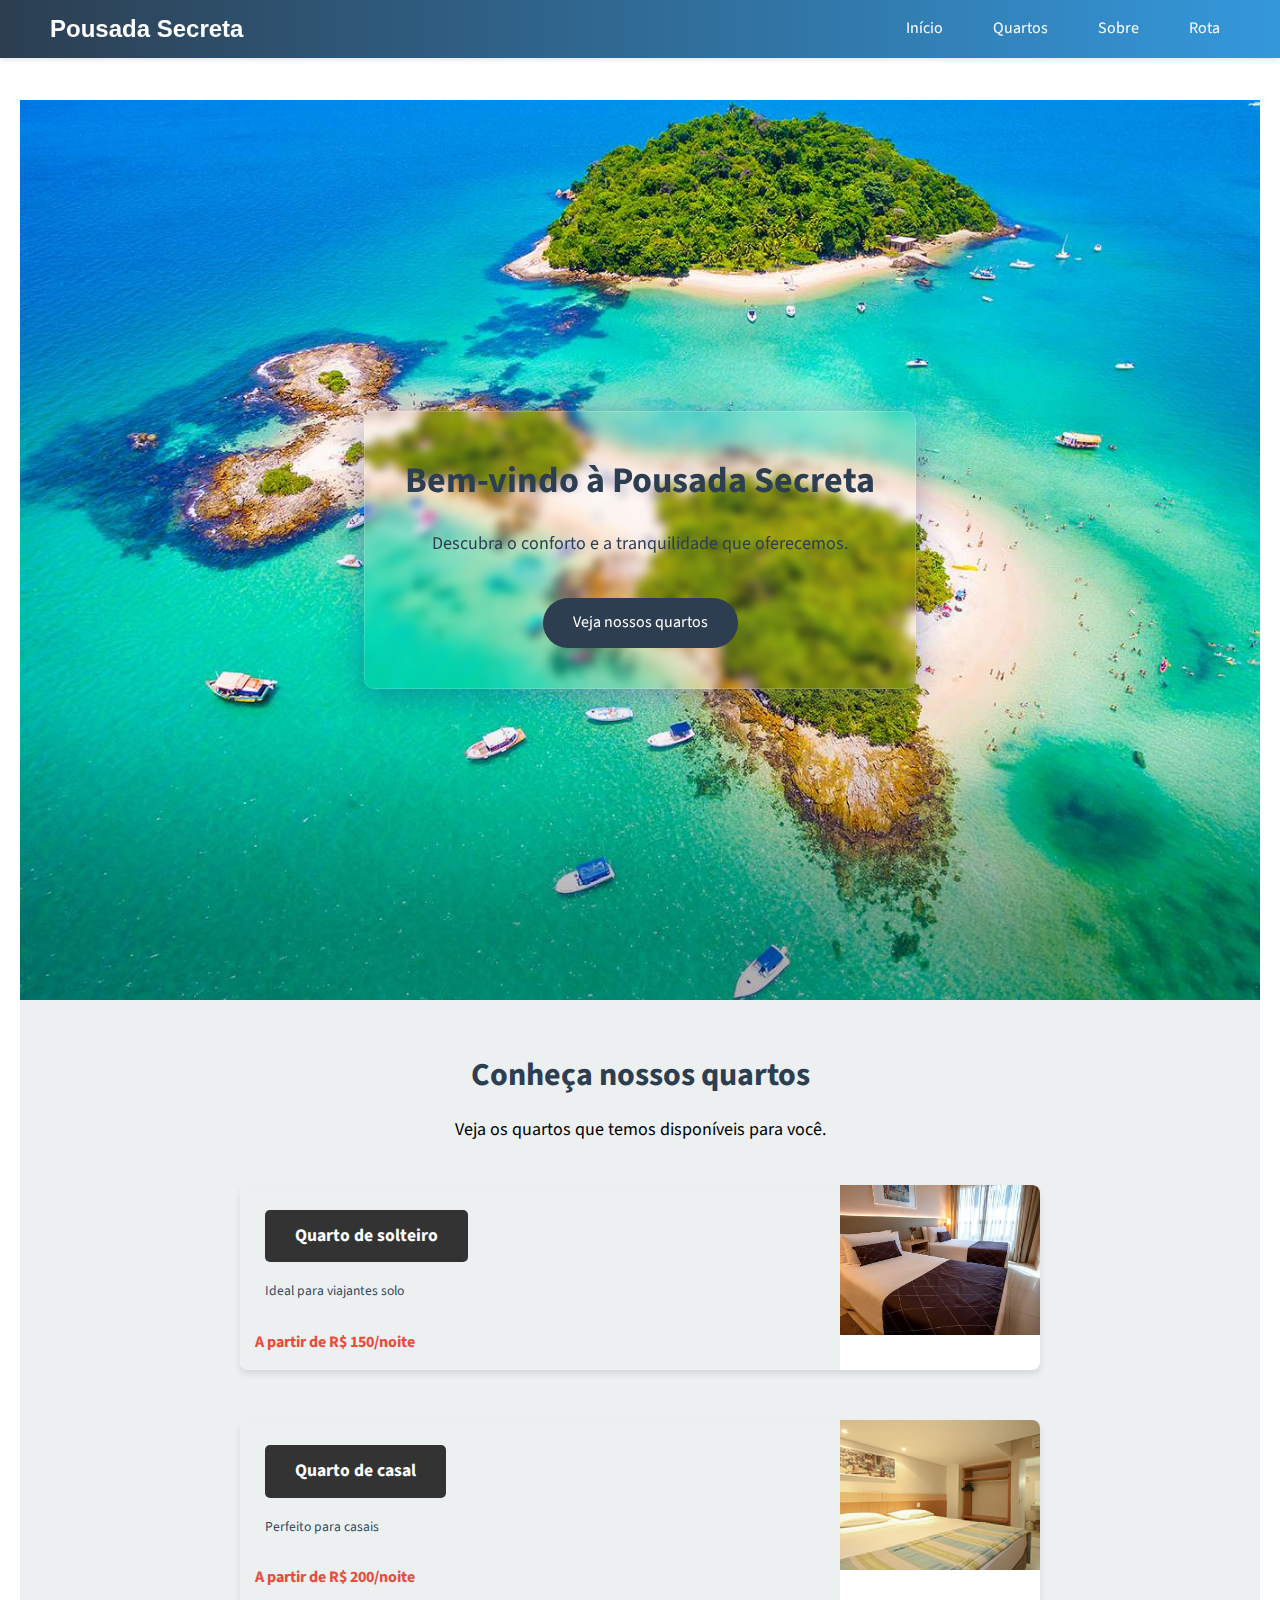
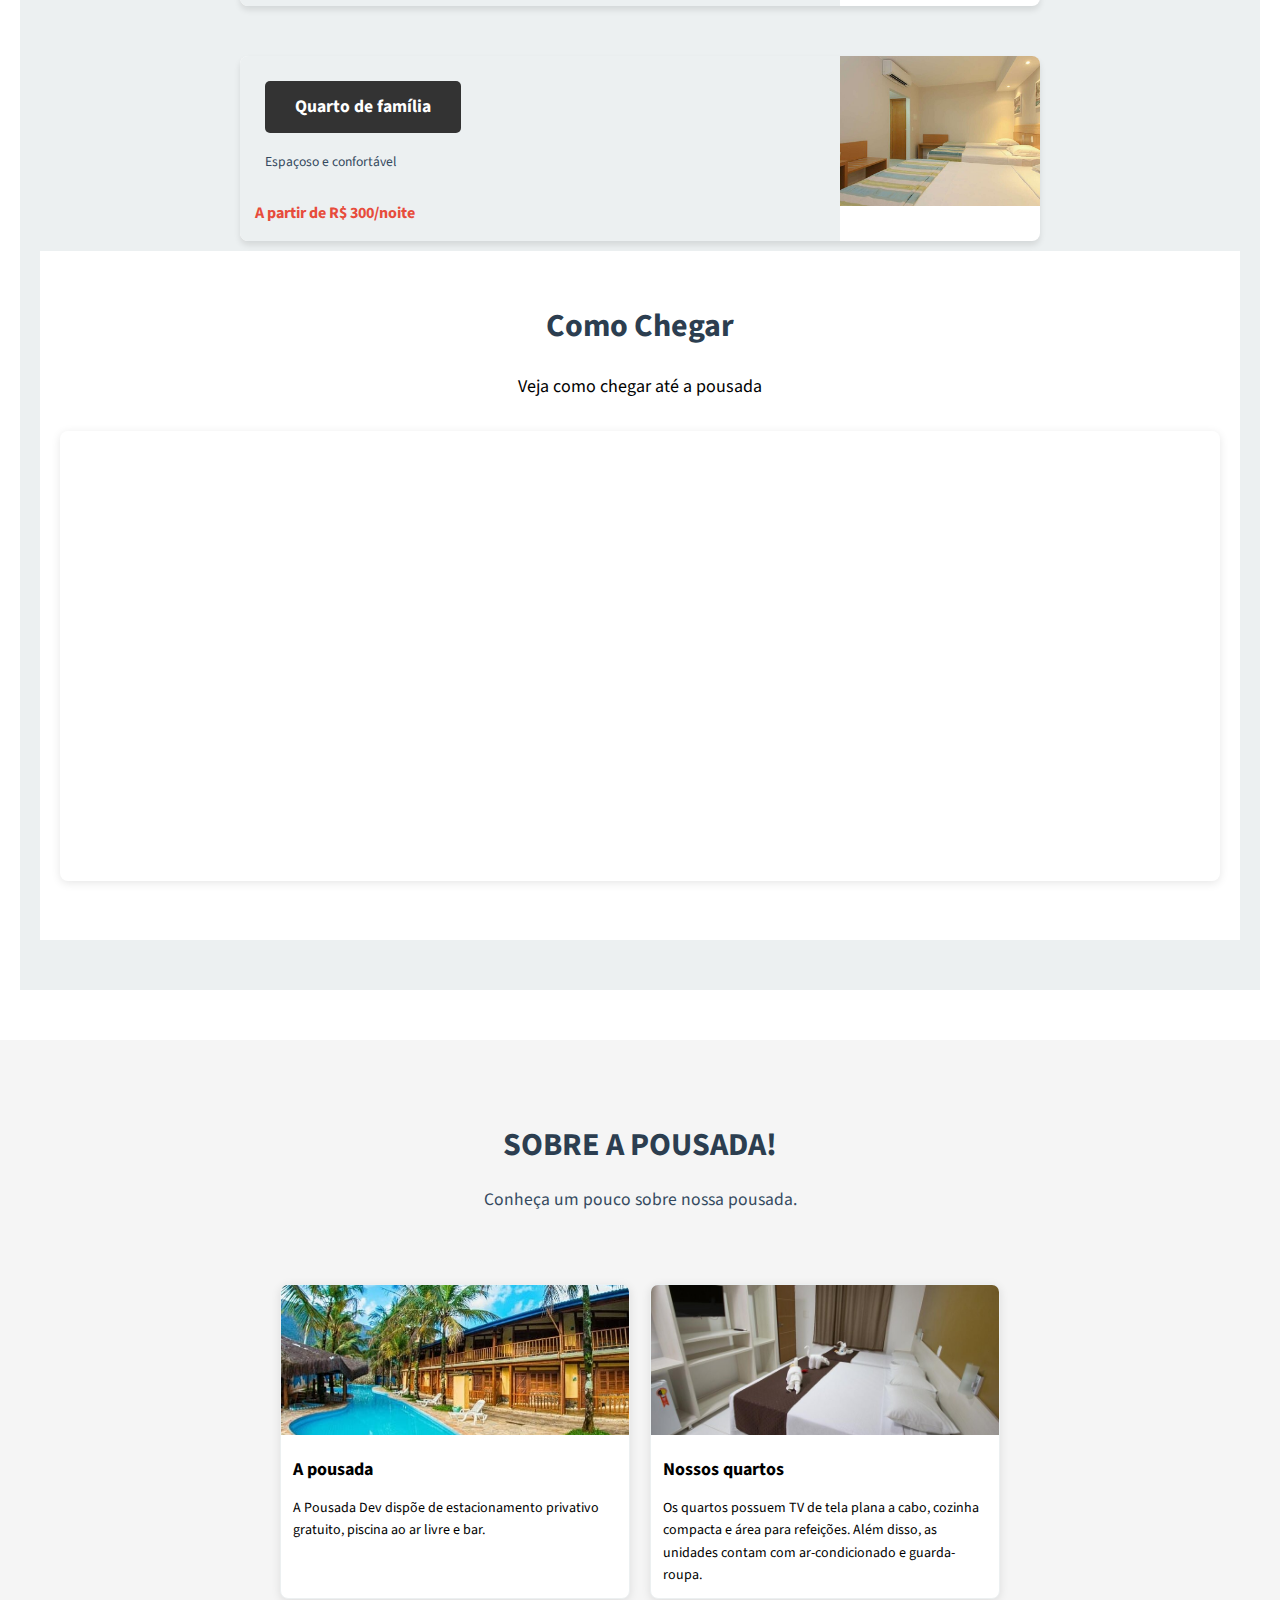
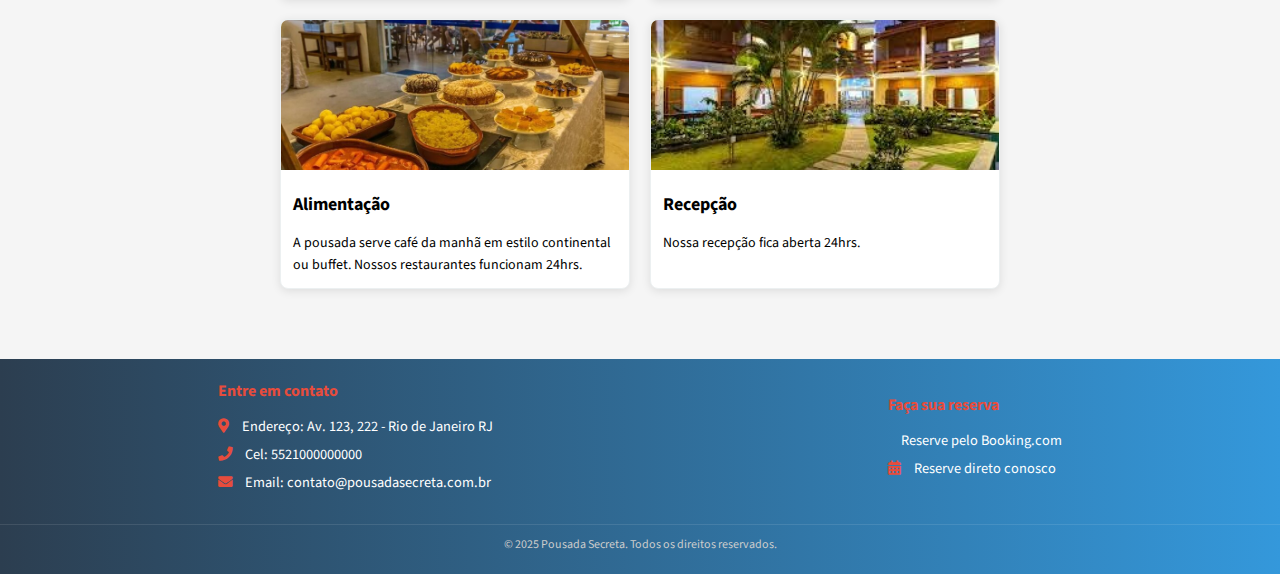
<file: index.html>
<!DOCTYPE html>
<html lang="pt-br">

<head>
    <meta charset="UTF-8">
    <meta name="viewport" content="width=device-width, initial-scale=1.0">
    <title>Pousada Secreta</title>
    <link rel="stylesheet" href="styles.css">
    <link href="https://fonts.googleapis.com/css2?family=Source+Sans+Pro:wght@400;700&display=swap" rel="stylesheet">
    <link rel="stylesheet" href="https://cdnjs.cloudflare.com/ajax/libs/font-awesome/5.15.4/css/all.min.css">
</head>

<body>
    <header>
        <div class="logo">
            <h1>Pousada Secreta</h1>
        </div>
        <nav>
            <ul>
                <li><a href="index.html">Início</a></li>
                <li><a href="pages/quartos.html" target="_blank">Quartos</a></li>
                <li><a href="#sobre">Sobre</a></li>
                <li><a href="#rota">Rota</a></li>
            </ul>
        </nav>
    </header>

    <main>
        <section class="hero">
            <div class="hero-content">
                <h1>Bem-vindo à Pousada Secreta</h1>
                <p>Descubra o conforto e a tranquilidade que oferecemos.</p>
                <a href="pages/quartos.html" target="_blank" class="cta-button">Veja nossos quartos</a>
            </div>
        </section>

        <section class="quartos">
            <h2>Conheça nossos quartos</h2>
            <p>Veja os quartos que temos disponíveis para você.</p>
            <div class="quartos-container">

                <div class="quarto-card">
                    <img src="assets/img/quarto-solteiro1.jpg" alt="Quarto de solteiro">
                    <div class="quarto-info">
                        <h3><a href="pages/quartos.html#solteiro" class="quarto-link">Quarto de solteiro</a></h3>
                        <p>Ideal para viajantes solo</p>
                        <span class="preco">A partir de R$ 150/noite</span>
                    </div>
                </div>

                <div class="quarto-card">
                    <img src="assets/img/quarto-casal1.jpg" alt="Quarto de casal">
                    <div class="quarto-info">
                        <h3><a href="pages/quartos.html#casal" class="quarto-link">Quarto de casal</a></h3>
                        <p>Perfeito para casais</p>
                        <span class="preco">A partir de R$ 200/noite</span>
                    </div>
                </div>

                <div class="quarto-card">
                    <img src="assets/img/quarto-familia1.jpg" alt="Quarto de família">
                    <div class="quarto-info">
                        <h3><a href="pages/quartos.html#familia" class="quarto-link">Quarto de família</a></h3>
                        <p>Espaçoso e confortável</p>
                        <span class="preco">A partir de R$ 300/noite</span>
                    </div>
                </div>

            </div>

            <section id="rota">
                <h2>Como Chegar</h2>
                <p>Veja como chegar até a pousada</p>
                <iframe
                    src="https://www.google.com/maps/embed?pb=!1m18!1m12!1m3!1d3675.356264554459!2d-43.18571708503453!3d-22.902449085012375!2m3!1f0!2f0!3f0!3m2!1i1024!2i768!4f13.1!3m3!1m2!1s0x997f58a6a00a9d%3A0x3f251d85272f76f7!2sHostel%20Receptivo%20Rio%20Hostel!5e0!3m2!1spt-BR!2sbr!4v1630453180683!5m2!1spt-BR!2sbr"
                    width="100%" height="450" style="border:0;" allowfullscreen="" loading="lazy">
                </iframe>
            </section>

        </section>
    </main>

    <section class="features">
        <div class="features-header">
            <h2 id="sobre">SOBRE A POUSADA!</h2>
            <p>Conheça um pouco sobre nossa pousada.</p>
        </div>
        <div class="feature-container">
            <div class="feature-card">
                <img src="assets/img/img1.jpg" alt="Fachada da pousada">
                <h3>A pousada</h3>
                <p>A Pousada Dev dispõe de estacionamento privativo gratuito, piscina ao ar livre e bar.</p>
            </div>

            <div class="feature-card">
                <img src="assets/img/img2.jpg" alt="Quarto da pousada">
                <h3>Nossos quartos</h3>
                <p>Os quartos possuem TV de tela plana a cabo, cozinha compacta e área para refeições. Além disso,
                    as unidades contam com ar-condicionado e guarda-roupa.</p>
            </div>

            <div class="feature-card">
                <img src="assets/img/img3.jpg" alt="Restaurante">
                <h3>Alimentação</h3>
                <p>A pousada serve café da manhã em estilo continental ou buffet. Nossos restaurantes funcionam
                    24hrs.</p>
            </div>

            <div class="feature-card">
                <img src="assets/img/img5.jpg" alt="Recepção">
                <h3>Recepção</h3>
                <p>Nossa recepção fica aberta 24hrs.</p>
            </div>
        </div>
    </section>

    <footer id="contato">
        <div class="footer-content">
            <div class="footer-info">
                <h3>Entre em contato</h3>
                <p><i class="fas fa-map-marker-alt"></i> Endereço: Av. 123, 222 - Rio de Janeiro RJ</p>
                <p><i class="fas fa-phone"></i> Cel: 5521000000000</p>
                <p><i class="fas fa-envelope"></i> Email: contato@pousadasecreta.com.br</p>
            </div>
            <div class="footer-reservas">
                <h3>Faça sua reserva</h3>
                <p><i class="fab fa-booking"></i>
                    <a href="https://www.booking.com" target="_blank">Reserve pelo Booking.com</a>
                </p>
                <p><i class="fas fa-calendar-alt"></i>
                    <a href="#" target="_blank">Reserve direto conosco</a>
                </p>
            </div>
        </div>
        <div class="footer-copyright">
            <p>&copy; 2025 Pousada Secreta. Todos os direitos reservados.</p>
        </div>
    </footer>
</body>

</html>
</file>
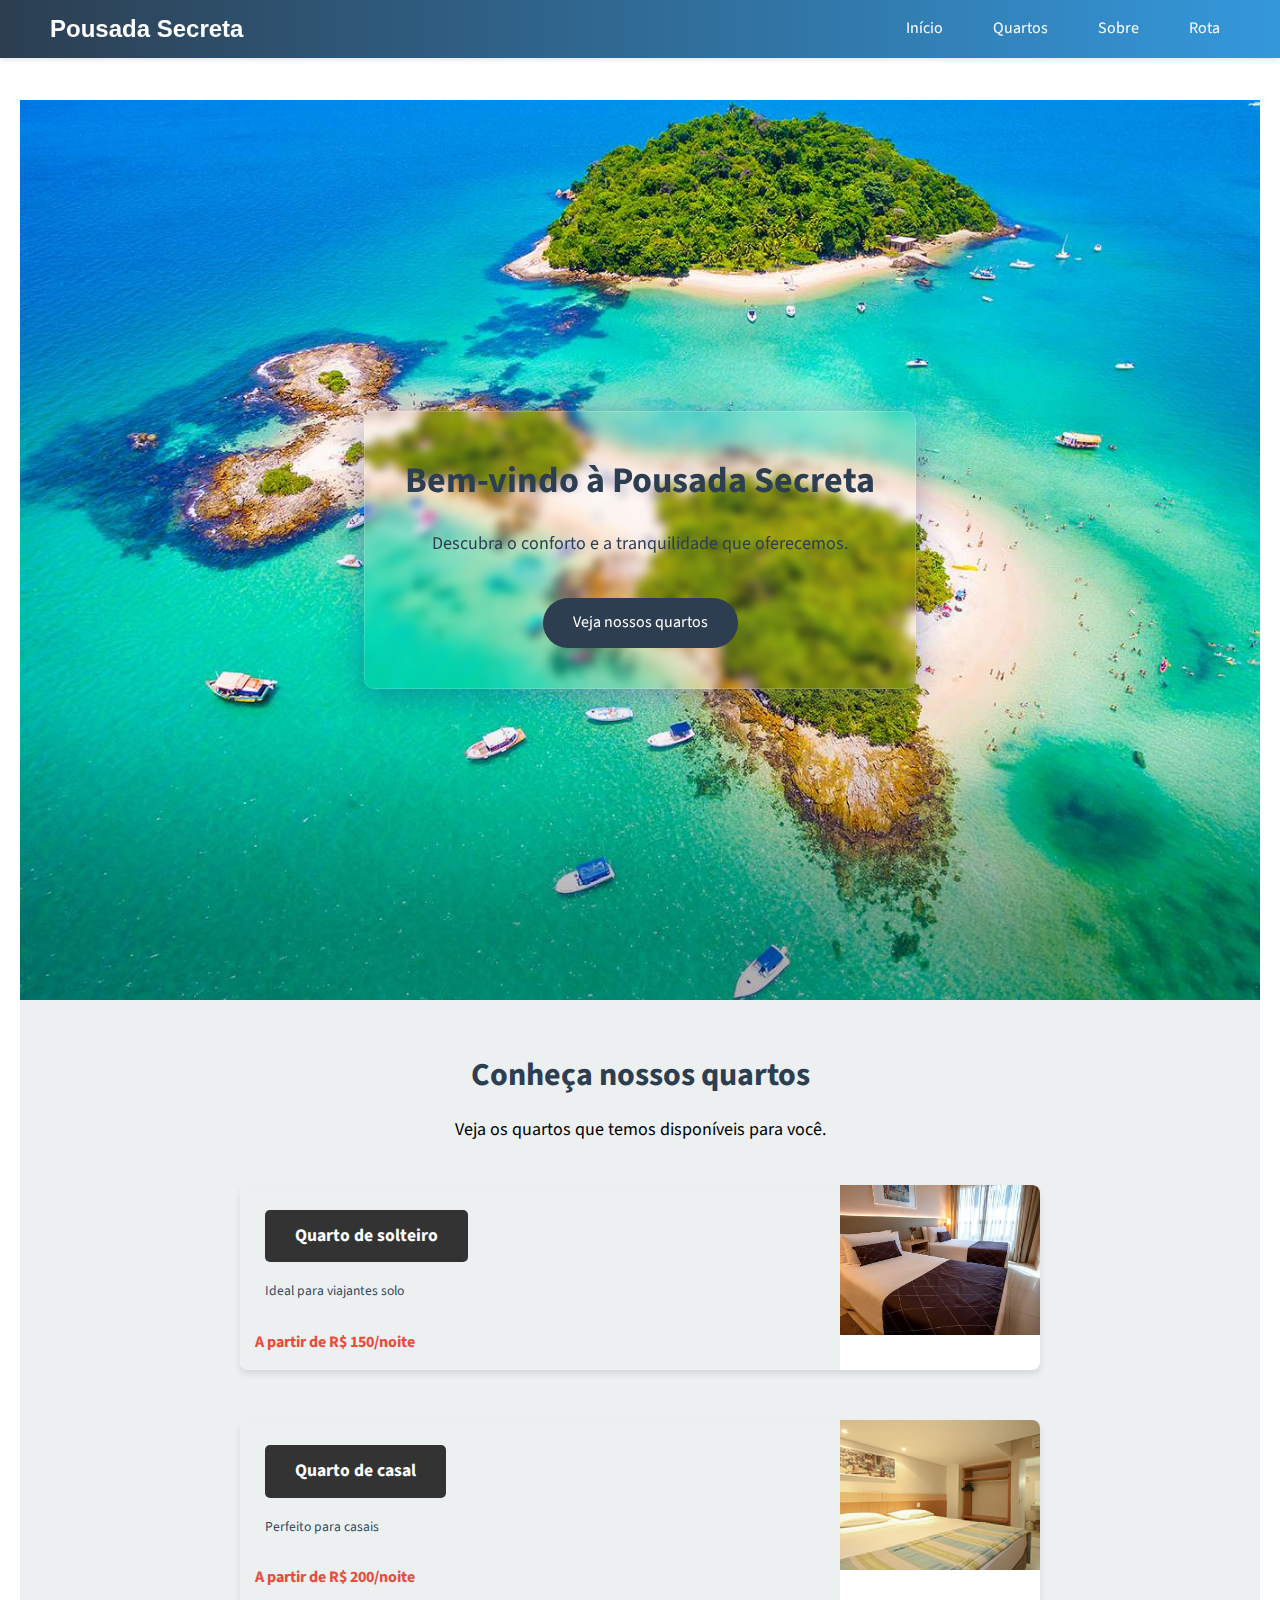
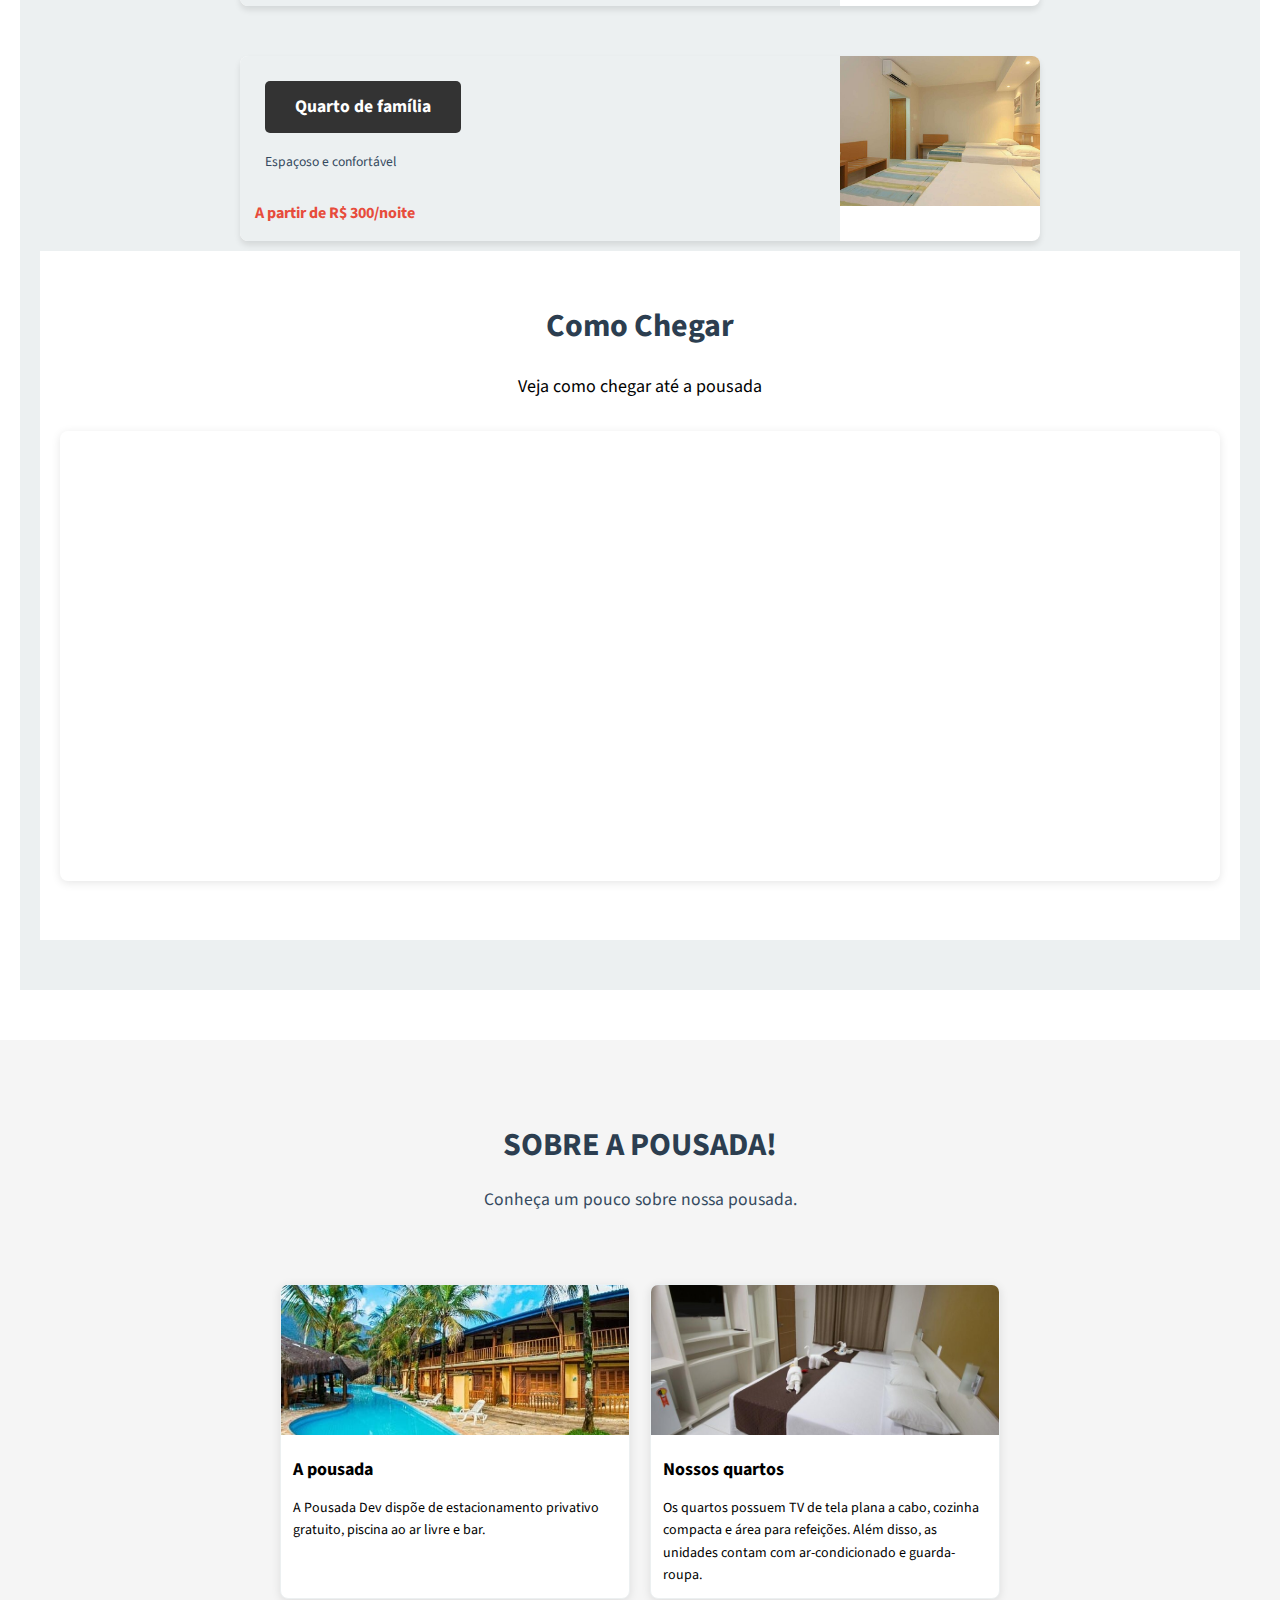
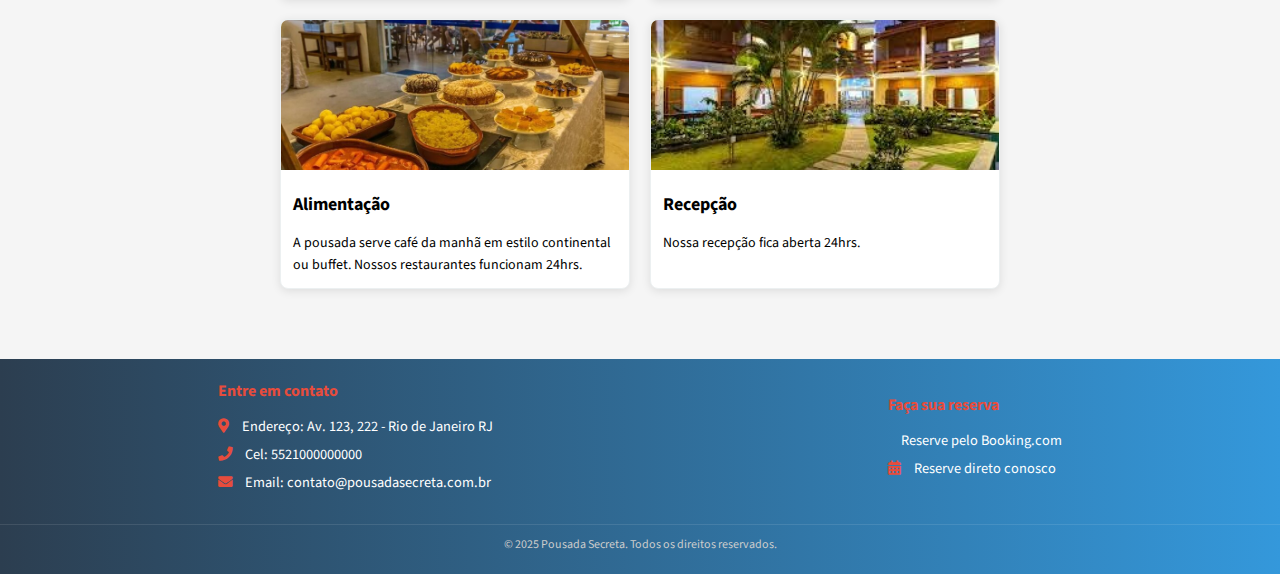
<file: src/pages/index.html>
<!DOCTYPE html>
<html lang="pt-br">

<head>
    <meta charset="UTF-8">
    <meta name="viewport" content="width=device-width, initial-scale=1.0">
    <title>Pousada Secreta</title>
    <link rel="stylesheet" href="../assets/css/styles.css">
    <link href="https://fonts.googleapis.com/css2?family=Source+Sans+Pro:wght@400;700&display=swap" rel="stylesheet">
    <link rel="stylesheet" href="https://cdnjs.cloudflare.com/ajax/libs/font-awesome/5.15.4/css/all.min.css">
</head>

<body>
    <header>
        <div class="logo">
            <h1>Pousada Secreta</h1>
        </div>
        <nav>
            <ul>
                <li><a href="index.html">Início</a></li>
                <li><a href="quartos.html" target="_blank">Quartos</a></li>
                <li><a href="#sobre">Sobre</a></li>
                <li><a href="#rota">Rota</a></li>
            </ul>
        </nav>
    </header>

    <main>
        <section class="hero">
            <div class="hero-content">
                <h1>Bem-vindo à Pousada Secreta</h1>
                <p>Descubra o conforto e a tranquilidade que oferecemos.</p>
                <a href="quartos.html" target="_blank" class="cta-button">Veja nossos quartos</a>
            </div>
        </section>

        <section class="quartos">
            <h2>Conheça nossos quartos</h2>
            <p>Veja os quartos que temos disponíveis para você.</p>
            <div class="quartos-container">

                <div class="quarto-card">
                    <img src="../assets/img/quarto-solteiro1.jpg" alt="Quarto de solteiro">
                    <div class="quarto-info">
                        <h3><a href="quartos.html#solteiro" class="quarto-link">Quarto de solteiro</a></h3>
                        <p>Ideal para viajantes solo</p>
                        <span class="preco">A partir de R$ 150/noite</span>
                    </div>
                </div>

                <div class="quarto-card">
                    <img src="../assets/img/quarto-casal1.jpg" alt="Quarto de casal">
                    <div class="quarto-info">
                        <h3><a href="quartos.html#casal" class="quarto-link">Quarto de casal</a></h3>
                        <p>Perfeito para casais</p>
                        <span class="preco">A partir de R$ 200/noite</span>
                    </div>
                </div>

                <div class="quarto-card">
                    <img src="../assets/img/quarto-familia1.jpg" alt="Quarto de família">
                    <div class="quarto-info">
                        <h3><a href="quartos.html#familia" class="quarto-link">Quarto de família</a></h3>
                        <p>Espaçoso e confortável</p>
                        <span class="preco">A partir de R$ 300/noite</span>
                    </div>
                </div>

            </div>

            <section id="rota">
                <h2>Como Chegar</h2>
                <p>Veja como chegar até a pousada</p>
                <iframe
                    src="https://www.google.com/maps/embed?pb=!1m18!1m12!1m3!1d3675.356264554459!2d-43.18571708503453!3d-22.902449085012375!2m3!1f0!2f0!3f0!3m2!1i1024!2i768!4f13.1!3m3!1m2!1s0x997f58a6a00a9d%3A0x3f251d85272f76f7!2sHostel%20Receptivo%20Rio%20Hostel!5e0!3m2!1spt-BR!2sbr!4v1630453180683!5m2!1spt-BR!2sbr"
                    width="100%" height="450" style="border:0;" allowfullscreen="" loading="lazy">
                </iframe>
            </section>

        </section>
    </main>

    <section class="features">
        <div class="features-header">
            <h2 id="sobre">SOBRE A POUSADA!</h2>
            <p>Conheça um pouco sobre nossa pousada.</p>
        </div>
        <div class="feature-container">
            <div class="feature-card">
                <img src="../assets/img/img1.jpg" alt="Fachada da pousada">
                <h3>A pousada</h3>
                <p>A Pousada Dev dispõe de estacionamento privativo gratuito, piscina ao ar livre e bar.</p>
            </div>

            <div class="feature-card">
                <img src="../assets/img/img2.jpg" alt="Quarto da pousada">
                <h3>Nossos quartos</h3>
                <p>Os quartos possuem TV de tela plana a cabo, cozinha compacta e área para refeições. Além disso,
                    as unidades contam com ar-condicionado e guarda-roupa.</p>
            </div>

            <div class="feature-card">
                <img src="../assets/img/img3.jpg" alt="Restaurante">
                <h3>Alimentação</h3>
                <p>A pousada serve café da manhã em estilo continental ou buffet. Nossos restaurantes funcionam
                    24hrs.</p>
            </div>

            <div class="feature-card">
                <img src="../assets/img/img5.jpg" alt="Recepção">
                <h3>Recepção</h3>
                <p>Nossa recepção fica aberta 24hrs.</p>
            </div>
        </div>
    </section>

    <footer id="contato">
        <div class="footer-content">
            <div class="footer-info">
                <h3>Entre em contato</h3>
                <p><i class="fas fa-map-marker-alt"></i> Endereço: Av. 123, 222 - Rio de Janeiro RJ</p>
                <p><i class="fas fa-phone"></i> Cel: 5521000000000</p>
                <p><i class="fas fa-envelope"></i> Email: contato@pousadasecreta.com.br</p>
            </div>
            <div class="footer-reservas">
                <h3>Faça sua reserva</h3>
                <p><i class="fab fa-booking"></i>
                    <a href="https://www.booking.com" target="_blank">Reserve pelo Booking.com</a>
                </p>
                <p><i class="fas fa-calendar-alt"></i>
                    <a href="#" target="_blank">Reserve direto conosco</a>
                </p>
            </div>
        </div>
        <div class="footer-copyright">
            <p>&copy; 2025 Pousada Secreta. Todos os direitos reservados.</p>
        </div>
    </footer>
</body>

</html>
</file>
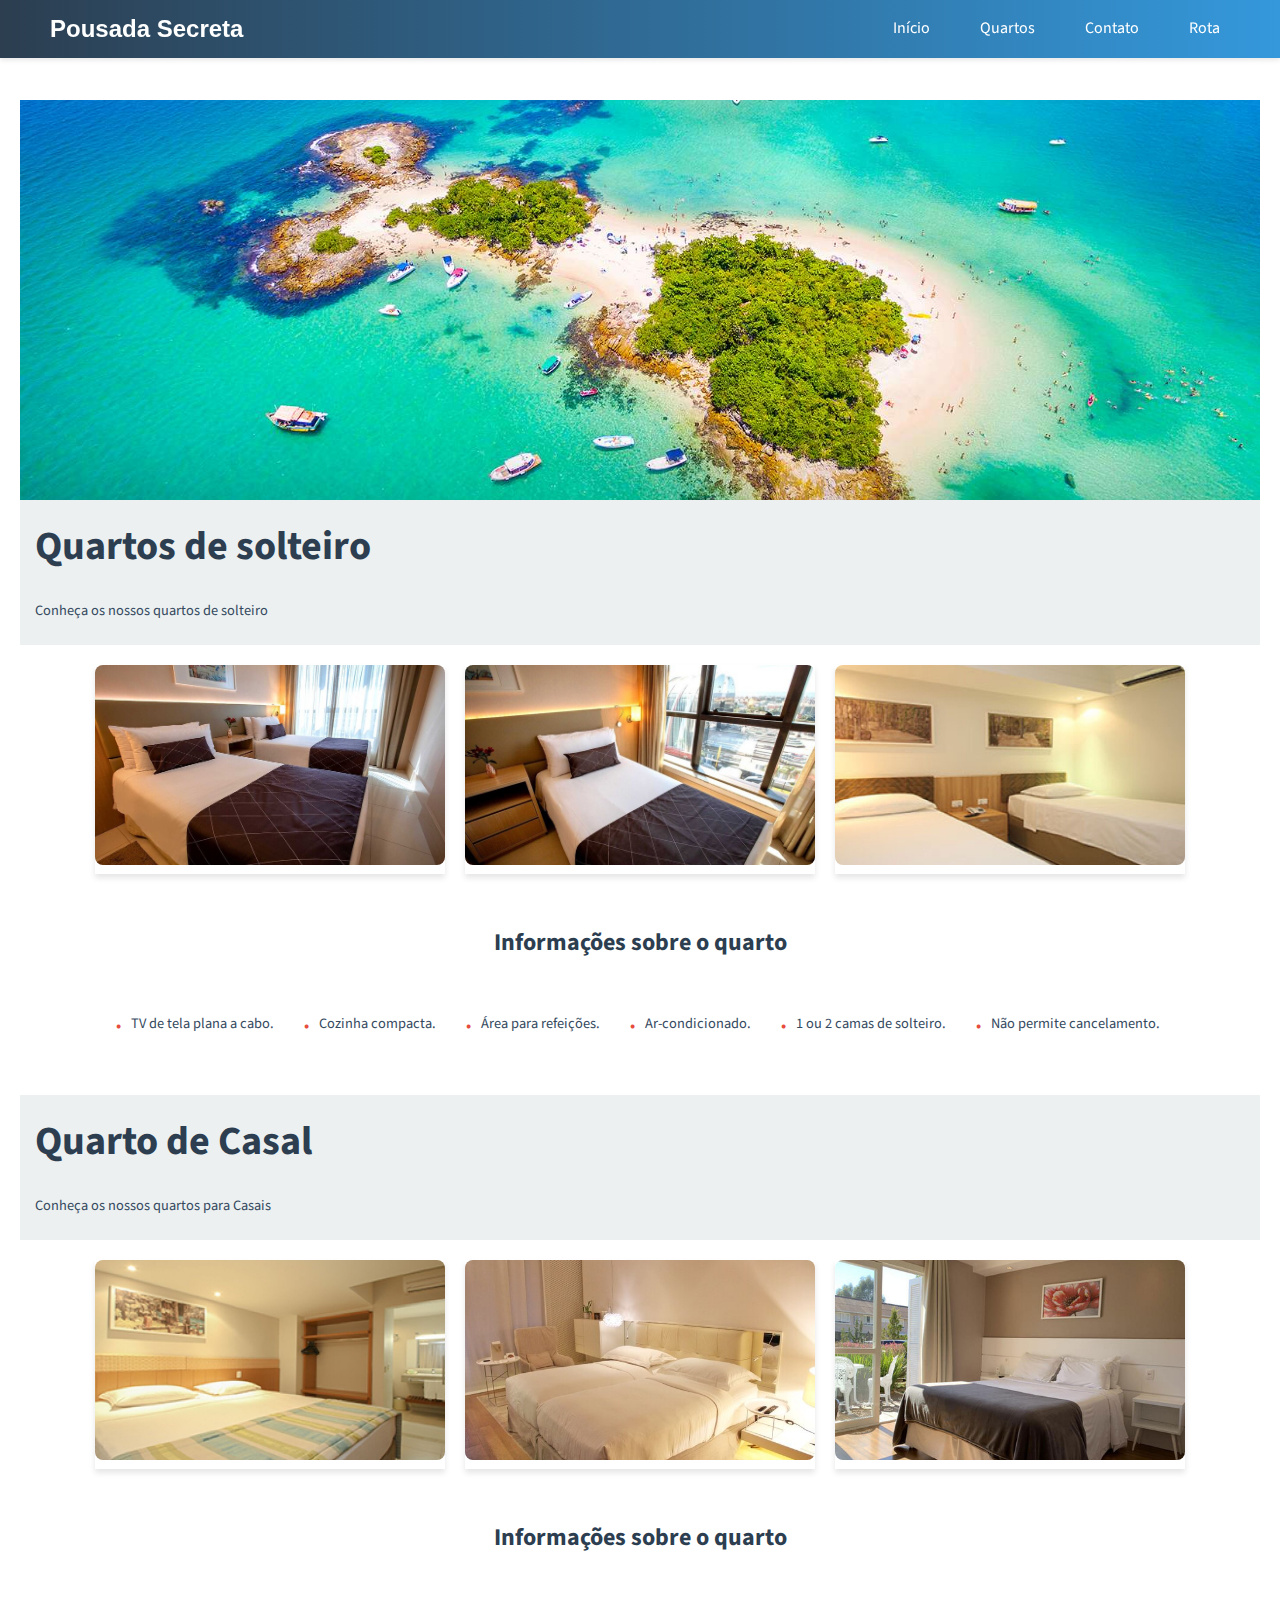
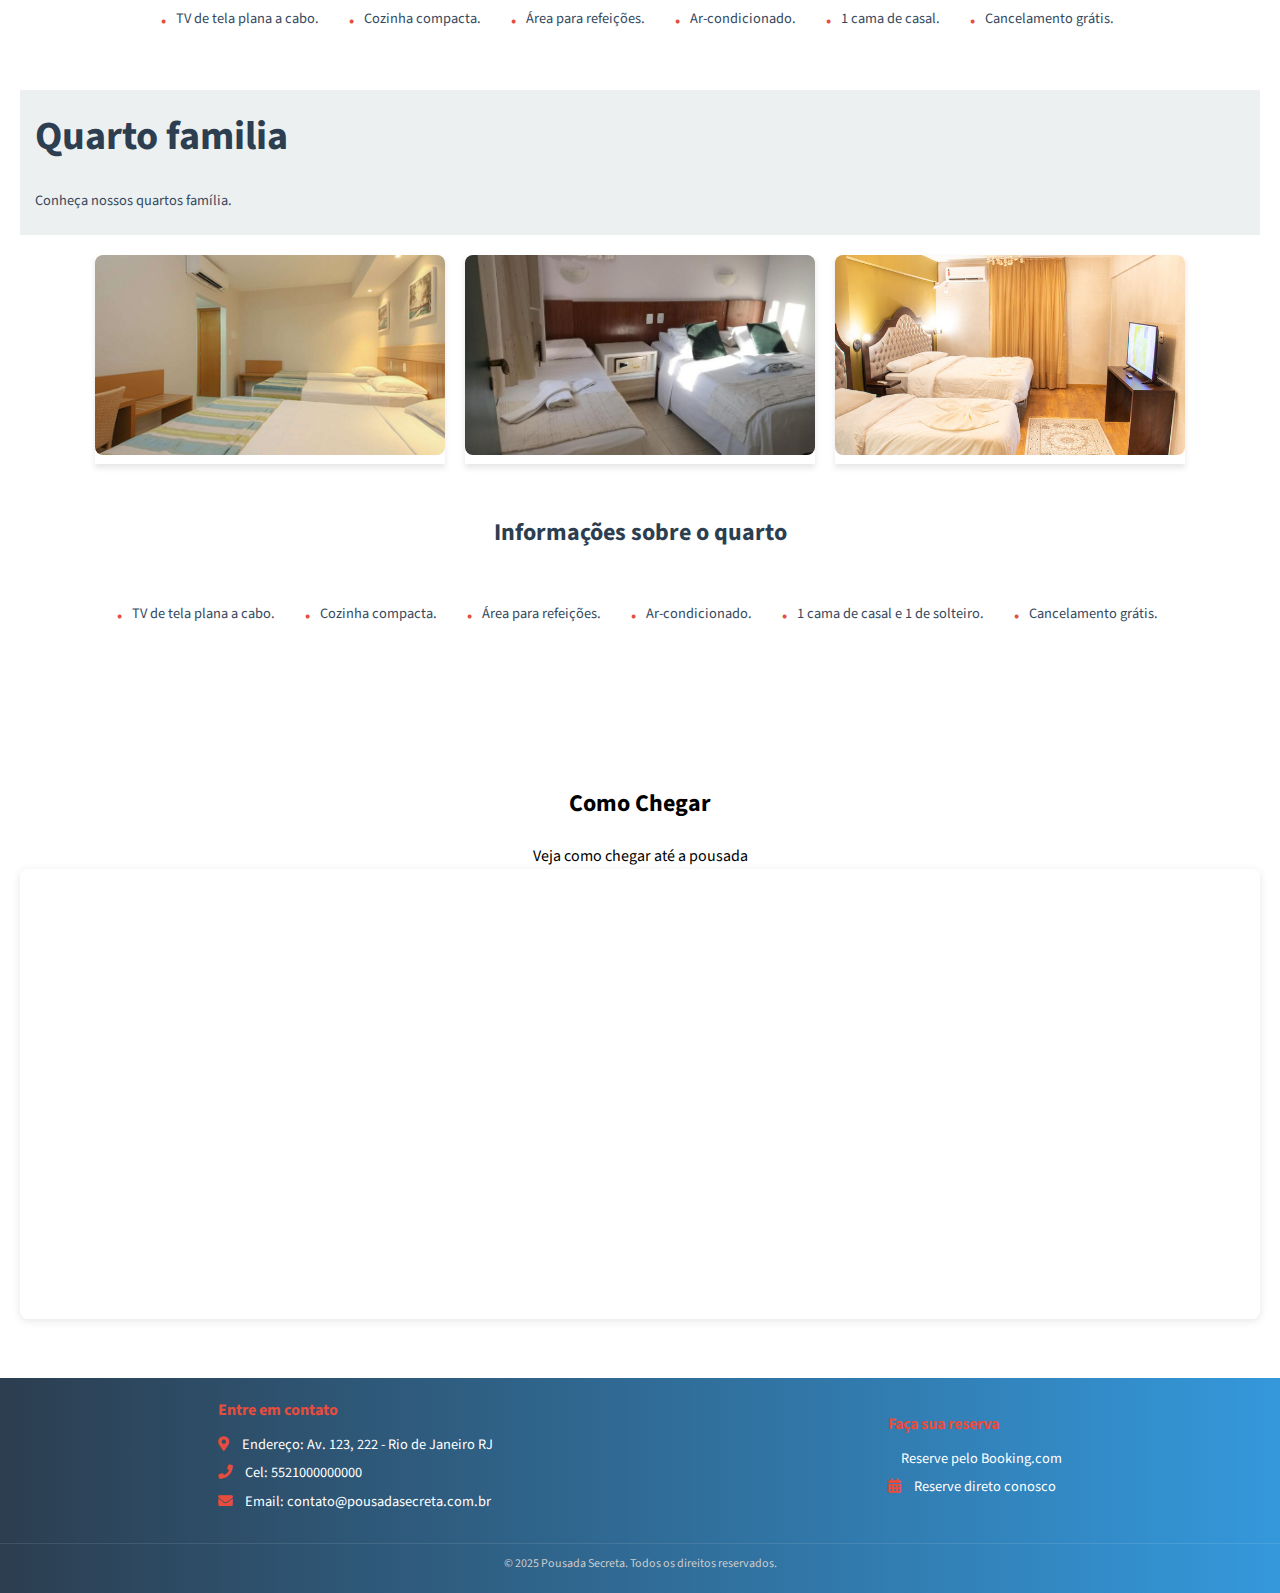
<file: pages/quartos.html>
<!DOCTYPE html>
<html lang="pt-br">

<head>
    <meta charset="UTF-8">
    <meta name="viewport" content="width=device-width, initial-scale=1.0">
    <title>Quartos - Pousada Secreta</title>

    <link rel="stylesheet" href="../styles.css">
    <link href="https://fonts.googleapis.com/css2?family=Source+Sans+Pro:wght@400;700&display=swap" rel="stylesheet">
    <link rel="stylesheet" href="https://cdnjs.cloudflare.com/ajax/libs/font-awesome/5.15.4/css/all.min.css">
</head>

<body>
    <header>
        <div class="logo">
            <h1>Pousada Secreta</h1>
        </div>
        <nav>
            <ul>
                <li><a href="../index.html" target="_blank">Início</a></li>
                <li><a href="#solteiro" target="_blank">Quartos</a></li>
                <li><a href="#contato">Contato</a></li>
                <li><a href="#rota">Rota</a></li>
            </ul>
        </nav>
    </header>

    <main>
        <section class="hero-quarto">
            <img src="../assets/img/img-fundo.jpg" alt="Background de fundo">
        </section>

        <section class="quarto-info" id="solteiro">
            <h1>Quartos de solteiro</h1>
            <p>Conheça os nossos quartos de solteiro</p>
        </section>

        <section class="quarto-galeria">
            <div class="galeria-container">
                <div class="galeria-item">
                    <img src="../assets/img/quarto-solteiro1.jpg" alt="Quarto solteiro vista 1">
                </div>
                <div class="galeria-item">
                    <img src="../assets/img/quarto-solteiro2.jpg" alt="Quarto solteiro vista 2">
                </div>
                <div class="galeria-item">
                    <img src="../assets/img/quarto-solteiro3.jpg" alt="Quarto solteiro vista 3">
                </div>
            </div>
        </section>

        <section class="quarto-detalhes">
            <h2>Informações sobre o quarto</h2>
            <ul>
                <li>TV de tela plana a cabo.</li>
                <li>Cozinha compacta.</li>
                <li>Área para refeições.</li>
                <li>Ar-condicionado.</li>
                <li>1 ou 2 camas de solteiro.</li>
                <li>Não permite cancelamento.</li>
            </ul>
        </section>

        <section class="quarto-info" id="casal">
            <h1>Quarto de Casal</h1>
            <p>Conheça os nossos quartos para Casais</p>
        </section>

        <section class="quarto-galeria">
            <div class="galeria-container">
                <div class="galeria-item">
                    <img src="../assets/img/quarto-casal1.jpg" alt="Quarto casal vista 1">
                </div>
                <div class="galeria-item">
                    <img src="../assets/img/quarto-casal2.jpg" alt="Quarto casal vista 2">
                </div>
                <div class="galeria-item">
                    <img src="../assets/img/quarto-casal3.jpg" alt="Quarto casal vista 3">
                </div>
            </div>
        </section>

        <section class="quarto-detalhes">
            <h2>Informações sobre o quarto</h2>
            <ul>
                <li>TV de tela plana a cabo.</li>
                <li>Cozinha compacta.</li>
                <li>Área para refeições.</li>
                <li>Ar-condicionado.</li>
                <li>1 cama de casal.</li>
                <li>Cancelamento grátis.</li>
            </ul>
        </section>

        <section class="quarto-info" id="familia">
            <h1>Quarto familia</h1>
            <p>Conheça nossos quartos família.</p>
        </section>

        <section class="quarto-galeria">
            <div class="galeria-container">
                <div class="galeria-item">
                    <img src="../assets/img/quarto-familia1.jpg" alt="Quarto familia vista 1">
                </div>
                <div class="galeria-item">
                    <img src="../assets/img/quarto-familia2.jpg" alt="Quarto familia vista 2">
                </div>
                <div class="galeria-item">
                    <img src="../assets/img/quarto-familia3.jpg" alt="Quarto familia vista 3">
                </div>
            </div>
        </section>

        <section class="quarto-detalhes">
            <h2>Informações sobre o quarto</h2>
            <ul>
                <li>TV de tela plana a cabo.</li>
                <li>Cozinha compacta.</li>
                <li>Área para refeições.</li>
                <li>Ar-condicionado.</li>
                <li>1 cama de casal e 1 de solteiro.</li>
                <li>Cancelamento grátis.</li>
            </ul>
        </section>

    </main>

    <section id="rota">
        <h2>Como Chegar</h2>
        <p>Veja como chegar até a pousada</p>
        <iframe
            src="https://www.google.com/maps/embed?pb=!1m18!1m12!1m3!1d3675.356264554459!2d-43.18571708503453!3d-22.902449085012375!2m3!1f0!2f0!3f0!3m2!1i1024!2i768!4f13.1!3m3!1m2!1s0x997f58a6a00a9d%3A0x3f251d85272f76f7!2sHostel%20Receptivo%20Rio%20Hostel!5e0!3m2!1spt-BR!2sbr!4v1630453180683!5m2!1spt-BR!2sbr"
            width="100%" height="450" style="border:0;" allowfullscreen="" loading="lazy">
        </iframe>
    </section>

    <footer id="contato">
        <div class="footer-content">
            <div class="footer-info">
                <h3>Entre em contato</h3>
                <p><i class="fas fa-map-marker-alt"></i> Endereço: Av. 123, 222 - Rio de Janeiro RJ</p>
                <p><i class="fas fa-phone"></i> Cel: 5521000000000</p>
                <p><i class="fas fa-envelope"></i> Email: contato@pousadasecreta.com.br</p>
            </div>
            <div class="footer-reservas">
                <h3>Faça sua reserva</h3>
                <p><i class="fab fa-booking"></i>
                    <a href="https://www.booking.com" target="_blank">Reserve pelo Booking.com</a>
                </p>
                <p><i class="fas fa-calendar-alt"></i>
                    <a href="#" target="_blank">Reserve direto conosco</a>
                </p>
            </div>
        </div>
        <div class="footer-copyright">
            <p>&copy; 2025 Pousada Secreta. Todos os direitos reservados.</p>
        </div>
    </footer>
</body>

</html>
</file>
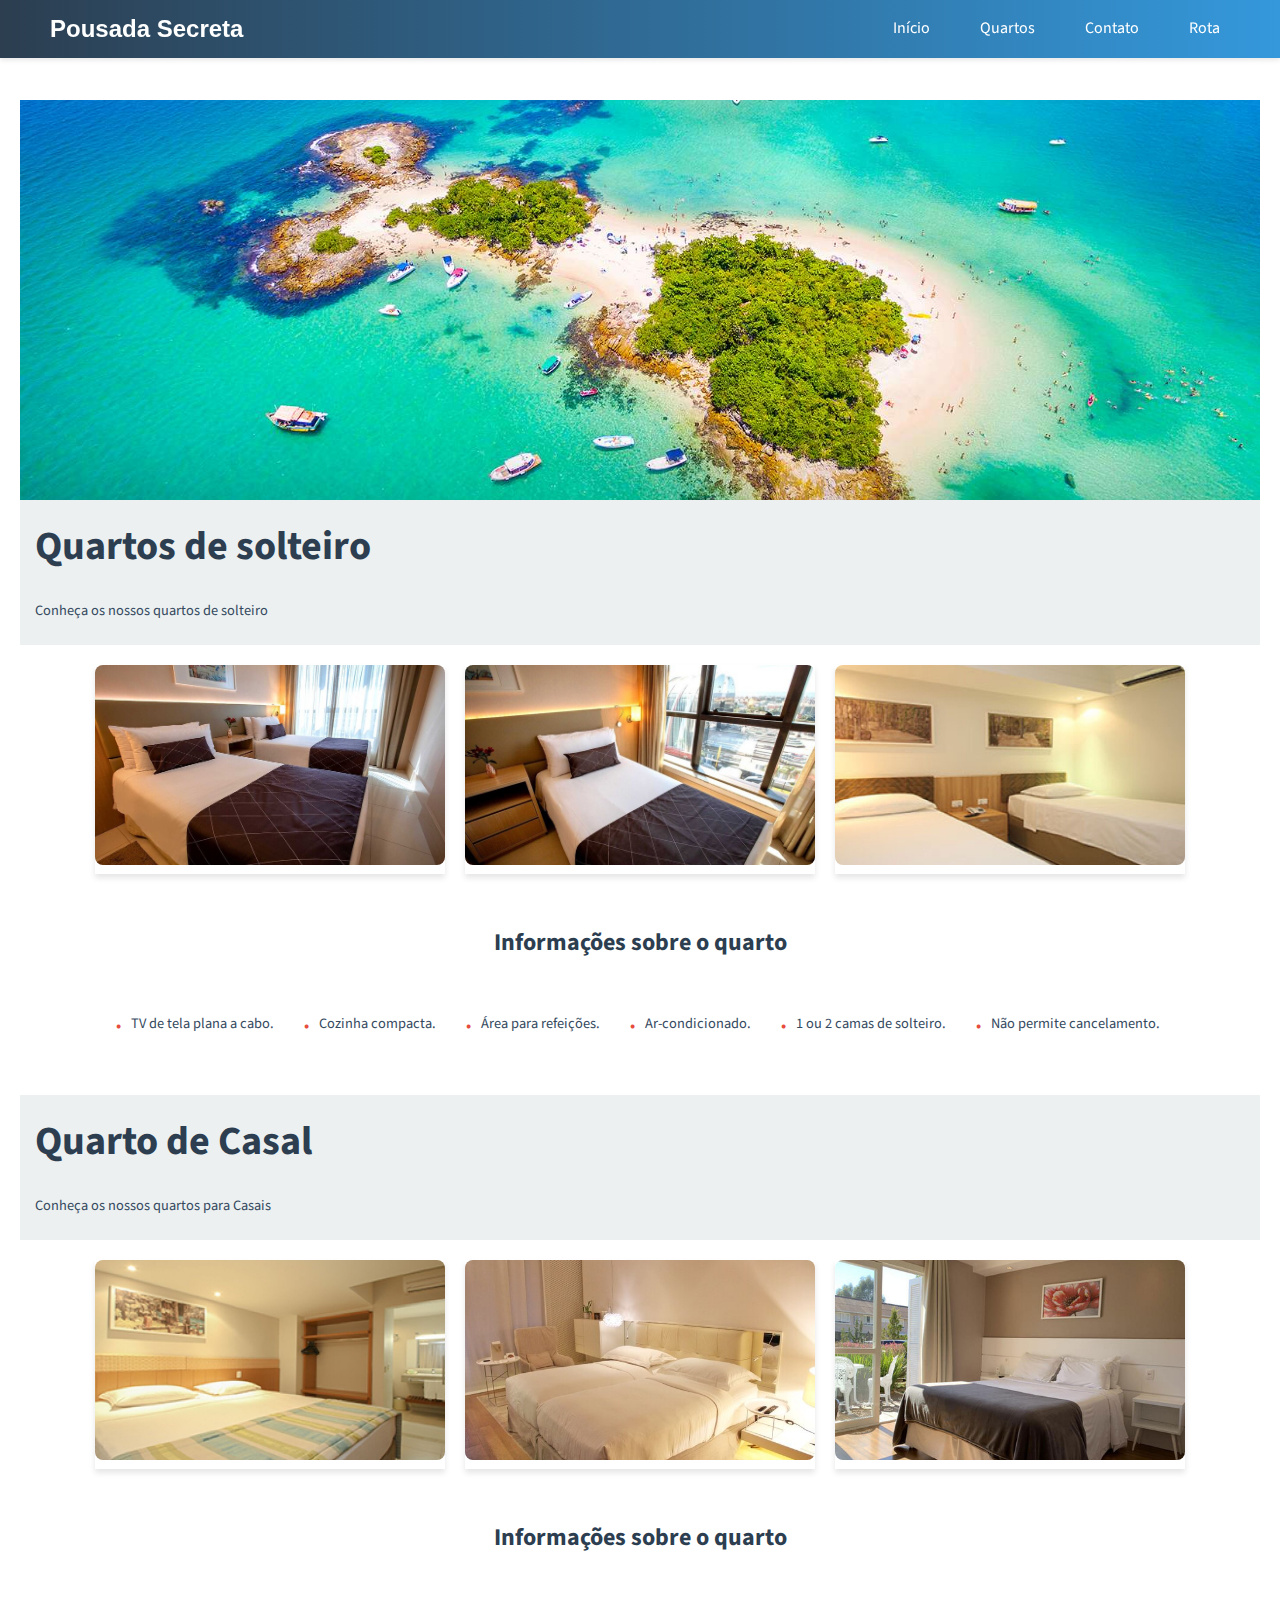
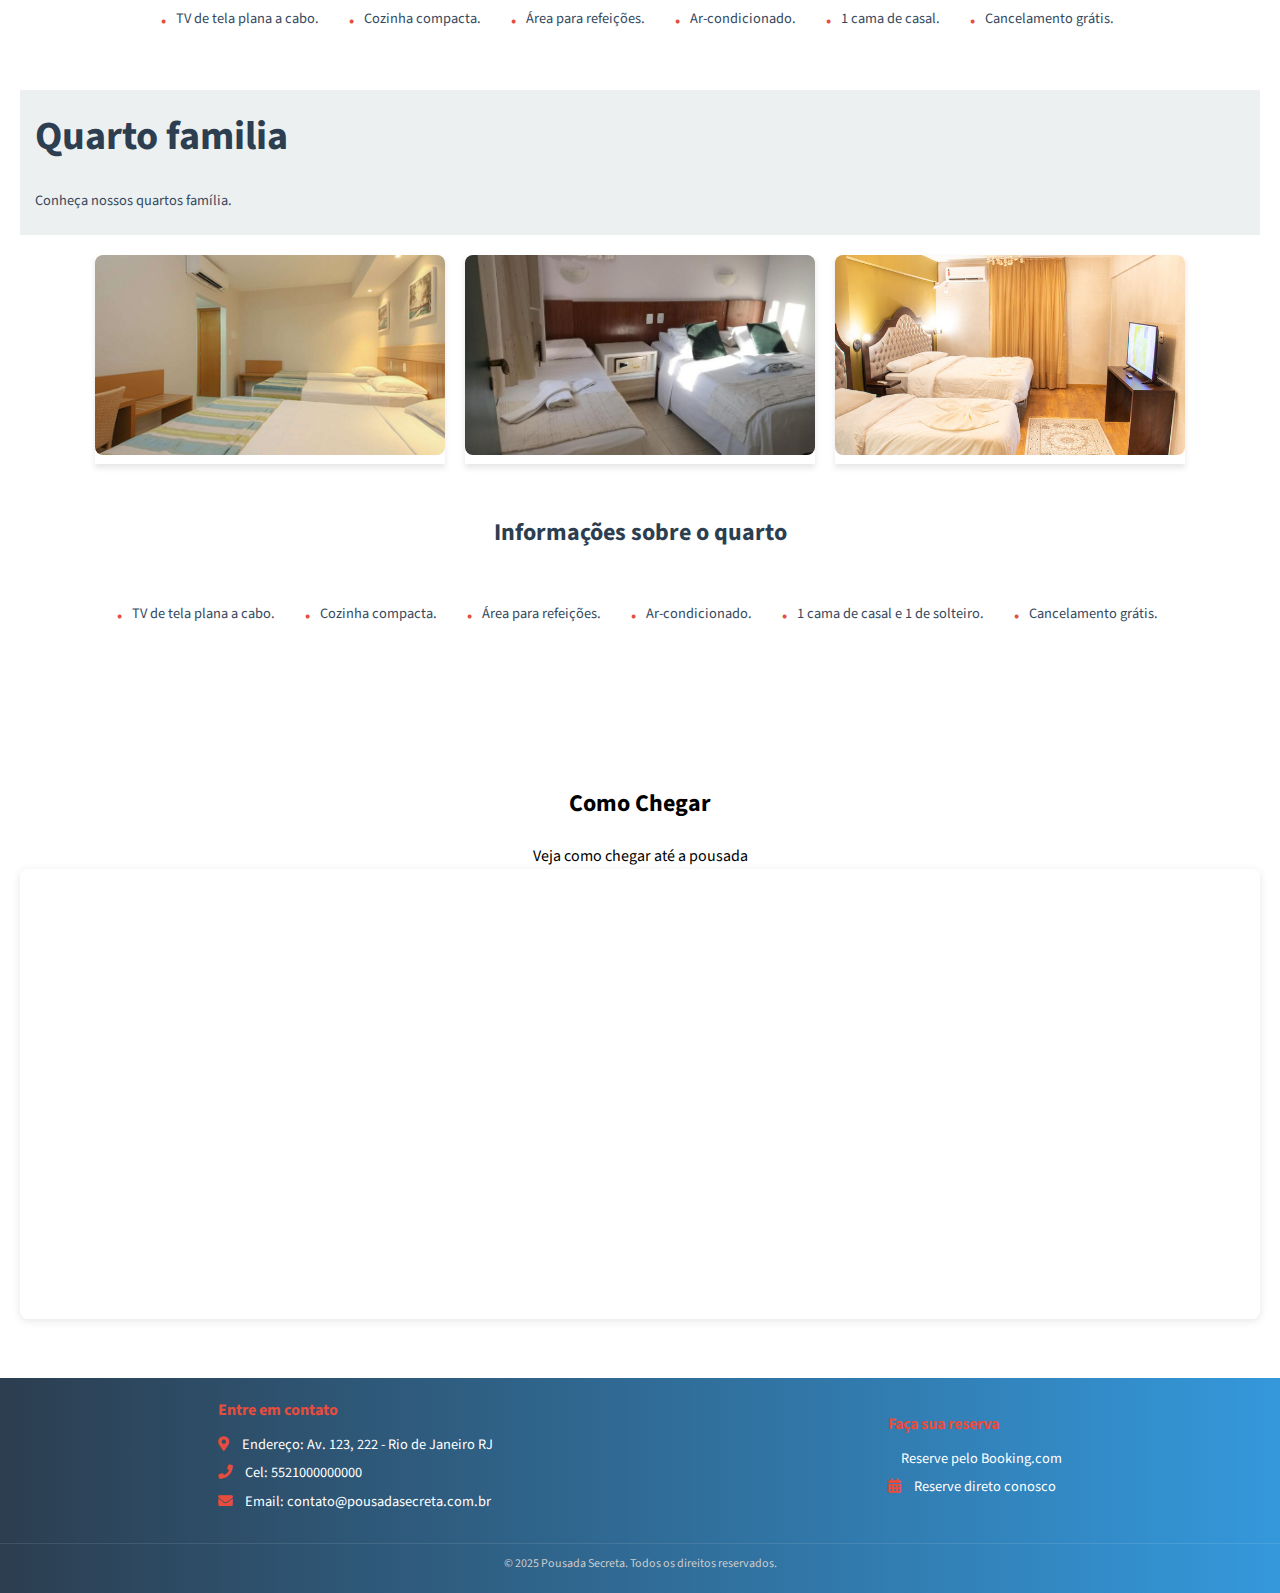
<file: src/pages/quartos.html>
<!DOCTYPE html>
<html lang="pt-br">

<head>
    <meta charset="UTF-8">
    <meta name="viewport" content="width=device-width, initial-scale=1.0">
    <title>Quartos - Pousada Secreta</title>

    <link rel="stylesheet" href="../assets/css/styles.css">
    <link href="https://fonts.googleapis.com/css2?family=Source+Sans+Pro:wght@400;700&display=swap" rel="stylesheet">
    <link rel="stylesheet" href="https://cdnjs.cloudflare.com/ajax/libs/font-awesome/5.15.4/css/all.min.css">
</head>

<body>
    <header>
        <div class="logo">
            <h1>Pousada Secreta</h1>
        </div>
        <nav>
            <ul>
                <li><a href="index.html">Início</a></li>
                <li><a href="quartos.html">Quartos</a></li>
                <li><a href="#contato">Contato</a></li>
                <li><a href="#rota">Rota</a></li>
            </ul>
        </nav>
    </header>

    <main>
        <section class="hero-quarto">
            <img src="../assets/img/img-fundo.jpg" alt="Background de fundo">
        </section>

        <section class="quarto-info" id="solteiro">
            <h1>Quartos de solteiro</h1>
            <p>Conheça os nossos quartos de solteiro</p>
        </section>

        <section class="quarto-galeria">
            <div class="galeria-container">
                <div class="galeria-item">
                    <img src="../assets/img/quarto-solteiro1.jpg" alt="Quarto solteiro vista 1">
                </div>
                <div class="galeria-item">
                    <img src="../assets/img/quarto-solteiro2.jpg" alt="Quarto solteiro vista 2">
                </div>
                <div class="galeria-item">
                    <img src="../assets/img/quarto-solteiro3.jpg" alt="Quarto solteiro vista 3">
                </div>
            </div>
        </section>

        <section class="quarto-detalhes">
            <h2>Informações sobre o quarto</h2>
            <ul>
                <li>TV de tela plana a cabo.</li>
                <li>Cozinha compacta.</li>
                <li>Área para refeições.</li>
                <li>Ar-condicionado.</li>
                <li>1 ou 2 camas de solteiro.</li>
                <li>Não permite cancelamento.</li>
            </ul>
        </section>

        <section class="quarto-info" id="casal">
            <h1>Quarto de Casal</h1>
            <p>Conheça os nossos quartos para Casais</p>
        </section>

        <section class="quarto-galeria">
            <div class="galeria-container">
                <div class="galeria-item">
                    <img src="../assets/img/quarto-casal1.jpg" alt="Quarto casal vista 1">
                </div>
                <div class="galeria-item">
                    <img src="../assets/img/quarto-casal2.jpg" alt="Quarto casal vista 2">
                </div>
                <div class="galeria-item">
                    <img src="../assets/img/quarto-casal3.jpg" alt="Quarto casal vista 3">
                </div>
            </div>
        </section>

        <section class="quarto-detalhes">
            <h2>Informações sobre o quarto</h2>
            <ul>
                <li>TV de tela plana a cabo.</li>
                <li>Cozinha compacta.</li>
                <li>Área para refeições.</li>
                <li>Ar-condicionado.</li>
                <li>1 cama de casal.</li>
                <li>Cancelamento grátis.</li>
            </ul>
        </section>

        <section class="quarto-info" id="familia">
            <h1>Quarto familia</h1>
            <p>Conheça nossos quartos família.</p>
        </section>

        <section class="quarto-galeria">
            <div class="galeria-container">
                <div class="galeria-item">
                    <img src="../assets/img/quarto-familia1.jpg" alt="Quarto familia vista 1">
                </div>
                <div class="galeria-item">
                    <img src="../assets/img/quarto-familia2.jpg" alt="Quarto familia vista 2">
                </div>
                <div class="galeria-item">
                    <img src="../assets/img/quarto-familia3.jpg" alt="Quarto familia vista 3">
                </div>
            </div>
        </section>

        <section class="quarto-detalhes">
            <h2>Informações sobre o quarto</h2>
            <ul>
                <li>TV de tela plana a cabo.</li>
                <li>Cozinha compacta.</li>
                <li>Área para refeições.</li>
                <li>Ar-condicionado.</li>
                <li>1 cama de casal e 1 de solteiro.</li>
                <li>Cancelamento grátis.</li>
            </ul>
        </section>

    </main>

    <section id="rota">
        <h2>Como Chegar</h2>
        <p>Veja como chegar até a pousada</p>
        <iframe
            src="https://www.google.com/maps/embed?pb=!1m18!1m12!1m3!1d3675.356264554459!2d-43.18571708503453!3d-22.902449085012375!2m3!1f0!2f0!3f0!3m2!1i1024!2i768!4f13.1!3m3!1m2!1s0x997f58a6a00a9d%3A0x3f251d85272f76f7!2sHostel%20Receptivo%20Rio%20Hostel!5e0!3m2!1spt-BR!2sbr!4v1630453180683!5m2!1spt-BR!2sbr"
            width="100%" height="450" style="border:0;" allowfullscreen="" loading="lazy">
        </iframe>
    </section>

    <footer id="contato">
        <div class="footer-content">
            <div class="footer-info">
                <h3>Entre em contato</h3>
                <p><i class="fas fa-map-marker-alt"></i> Endereço: Av. 123, 222 - Rio de Janeiro RJ</p>
                <p><i class="fas fa-phone"></i> Cel: 5521000000000</p>
                <p><i class="fas fa-envelope"></i> Email: contato@pousadasecreta.com.br</p>
            </div>
            <div class="footer-reservas">
                <h3>Faça sua reserva</h3>
                <p><i class="fab fa-booking"></i>
                    <a href="https://www.booking.com" target="_blank">Reserve pelo Booking.com</a>
                </p>
                <p><i class="fas fa-calendar-alt"></i>
                    <a href="#" target="_blank">Reserve direto conosco</a>
                </p>
            </div>
        </div>
        <div class="footer-copyright">
            <p>&copy; 2025 Pousada Secreta. Todos os direitos reservados.</p>
        </div>
    </footer>
</body>

</html>
</file>
<file: styles.css>
/* Reset e estilos gerais */
* {
    margin: 0;
    padding: 0;
    box-sizing: border-box;
}

:root {
    --primary-color: #2c3e50;
    /* Azul escuro */
    --secondary-color: #3498db;
    /* Azul claro */
    --accent-color: #e74c3c;
    /* Vermelho */
    --text-color: #34495e;
    /* Cinza escuro */
    --light-color: #ecf0f1;
    /* Cinza claro */
    --white: #ffffff;
}

/* Estilos gerais para o site da pousada */
body {
    font-family: 'Source Sans Pro', sans-serif;
    line-height: 1.6;
}

.hero {
    height: 100vh;
    background-image: url('assets/img/img-fundo.jpg');
    background-size: cover;
    background-position: center;
    position: relative;
    display: flex;
    justify-content: center;
    align-items: center;
    text-align: center;
    color: white;
    padding: 0 20px;
}

.hero::before {
    content: '';
    position: absolute;
    top: 0;
    left: 0;
    width: 100%;
    height: 100%;
    z-index: 1;
}

.hero-content {
    position: relative;
    z-index: 2;
    padding: 40px;
    border-radius: 10px;
    backdrop-filter: blur(5px);
    box-shadow: 0 8px 32px 0 rgba(31, 38, 135, 0.37);
    max-width: 600px;
    border: 1px solid rgba(255, 255, 255, 0.18);
}

.hero-content:hover {
    box-shadow: 0 8px 32px 0 rgba(31, 38, 135, 0.47);
    backdrop-filter: blur(12px);
}

.hero h1 {
    margin-bottom: 20px;
    color: var(--primary-color);
}

.hero p {
    margin: 20px 0;
    color: var(--primary-color);
}

.hero a {
    display: inline-block;
    margin-top: 20px;
}

body::before {
    content: '';
    position: fixed;
    top: 0;
    left: 0;
    width: 100%;
    height: 100%;
    background-color: rgba(0, 0, 0, 0.5);
    z-index: -1;
}

/* Header e Navegação */
header {
    background: linear-gradient(to right, #2c3e50, #3498db);
    color: var(--white);
    padding: 10px 50px;
    position: fixed;
    width: 100%;
    top: 0;
    z-index: 1000;
    display: flex;
    justify-content: space-between;
    align-items: center;
    box-shadow: 0 2px 5px rgba(0, 0, 0, 0.1);
}

.logo h1 {
    margin: 0;
    font-size: 24px;
    font-family: sans-serif;
}

nav {
    display: flex;
    align-items: center;
}

nav ul {
    list-style: none;
    display: flex;
    justify-content: flex-end;
    margin: 0;
}

nav li {
    margin: 0 0 0 30px;
}

nav a {
    color: var(--white);
    text-decoration: none;
    font-size: 16px;
    transition: color 0.3s ease;
    padding: 5px 10px;
}

nav a:hover {
    color: var(--accent-color);
    background-color: rgba(255, 255, 255, 0.1);
    border-radius: 4px;
}

/* Main Content */
main {
    padding: 100px 20px 50px;
    text-align: center;
    background-color: white;
    min-height: 100vh;
    position: relative;
    z-index: 1;
}

main h1 {
    font-size: 36px;
    margin-bottom: 20px;
}

main p {
    font-size: 18px;
    margin-bottom: 30px;
}

main a {
    display: inline-block;
    padding: 12px 30px;
    background-color: #333;
    color: #fff;
    text-decoration: none;
    border-radius: 5px;
    transition: background-color 0.3s ease;
}

main a:hover {
    background-color: #555;
}

/* Features Section */
.features {
    padding: 50px 0;
    background-color: #f5f5f5;
}

.feature-container {
    max-width: 1000px;
    margin: 0 auto;
    display: flex;
    flex-wrap: wrap;
    justify-content: center;
    gap: 20px;
    padding: 20px;
}

.feature-card {
    flex-basis: calc(40% - 20px);
    max-width: 350px;
    background: white;
    border-radius: 8px;
    overflow: hidden;
    box-shadow: 0 2px 10px rgba(0, 0, 0, 0.1);
    transition: transform 0.3s ease;
    border: 1px solid var(--light-color);
}

.feature-card:hover {
    transform: translateY(-5px);
    border-color: var(--accent-color);
}

.feature-card img {
    width: 100%;
    height: 150px;
    object-fit: cover;
}

.feature-card h3 {
    padding: 12px;
    font-size: 18px;
}

.feature-card p {
    padding: 0 12px 12px;
    font-size: 14px;
}

.features-header {
    text-align: center;
    padding: 30px 20px;
    margin-bottom: 20px;
}

.features-header h2 {
    color: var(--primary-color);
    font-size: 2em;
    margin-bottom: 15px;
}

.features-header p {
    color: var(--text-color);
    font-size: 1.1em;
}

/* Rota Section */
#rota {
    padding: 50px 20px;
    text-align: center;
    background-color: white;
}

#rota h2 {
    margin-bottom: 20px;
}

#rota iframe {
    max-width: 100%;
    border-radius: 8px;
    box-shadow: 0 2px 10px rgba(0, 0, 0, 0.1);
}

/* Estilo do rodapé */
footer {
    background: linear-gradient(to right, #2c3e50, #3498db);
    color: var(--white);
    padding: 10px 0;
}

.footer-content {
    display: flex;
    justify-content: space-around;
    align-items: center;
    padding: 10px 20px;
}

.footer-info,
.footer-reservas {
    text-align: left;
}

.footer-info h3,
.footer-reservas h3 {
    color: var(--accent-color);
    margin-bottom: 10px;
    font-size: 1em;
}

.footer-info p,
.footer-reservas p {
    margin: 5px 0;
    font-size: 0.9em;
}

.footer-content i {
    margin-right: 10px;
    color: var(--accent-color);
}

.footer-content a {
    color: var(--white);
    text-decoration: none;
    transition: color 0.3s ease;
}

.footer-content a:hover {
    color: var(--accent-color);
}

.contact-info {
    margin-top: 20px;
}

.contact-info p {
    margin: 10px 0;
}

.contact-info i {
    margin-right: 10px;
    color: #fff;
    /* Ajustado para combinar com o rodapé */
}

.contact-info a {
    color: #fff;
    /* Ajustado para combinar com o rodapé */
    text-decoration: none;
}

.contact-info a:hover {
    text-decoration: underline;
}

.page {
    padding: 20px;
}

.cta-button {
    background: var(--primary-color);
    color: white;
    padding: 12px 30px;
    border-radius: 25px;
    transition: all 0.3s ease;
}

.cta-button:hover {
    background: var(--accent-color);
    transform: scale(1.05);
}

@media (max-width: 768px) {
    header {
        flex-direction: column;
        padding: 10px 20px;
    }

    nav ul {
        margin-top: 10px;
    }

    nav li {
        margin: 0 15px;
    }

    main {
        padding-top: 150px;
    }

    .feature-container {
        grid-template-columns: 1fr;
    }

    .feature-card {
        flex-basis: 100%;
    }

    .footer-content {
        flex-direction: column;
        align-items: center;
        text-align: center;
        padding: 15px;
    }

    .footer-info,
    .footer-reservas {
        margin-bottom: 20px;
    }

    .footer-content p {
        margin: 5px 0;
    }

    .footer-content h3 {
        font-size: 20px;
    }

    .footer-content p {
        font-size: 14px;
    }

    .quarto-detalhes {
        flex-direction: column;
        align-items: center;
        gap: 20px;
    }

    .quarto-detalhes h2 {
        text-align: center;
    }

    .quarto-detalhes ul {
        flex-direction: column;
        align-items: center;
        gap: 10px;
    }

    .quarto-detalhes li {
        flex-basis: calc(50% - 20px);
        width: 100%;
    }
}

/* Copyright */
.footer-copyright {
    width: 100%;
    text-align: center;
    padding: 10px 0;
    margin-top: 15px;
    border-top: 1px solid rgba(255, 255, 255, 0.1);
}

.footer-copyright p {
    font-size: 12px;
    color: #ccc;
}

/* Quarto Section */
.hero-quarto {
    width: 100%;
    height: 400px;
    overflow: hidden;
}

.hero-quarto img {
    width: 100%;
    height: 100%;
    object-fit: cover;
}

.quarto-info {
    padding: 15px;
    text-align: center;
    background-color: var(--light-color);
    color: var(--text-color);
}

.quarto-info h1 {
    font-size: 2.5em;
    margin-bottom: 20px;
    color: var(--primary-color);
}

.quarto-info h3 {
    color: var(--primary-color);
    font-size: 1.2em;
    margin-bottom: 8px;
}

.quarto-info p {
    color: var(--text-color);
    font-size: 0.9em;
    margin-bottom: 8px;
}

.galeria-container {
    display: flex;
    justify-content: center;
    gap: 20px;
    padding: 20px;
}

.galeria-item {
    flex: 1;
    max-width: 350px;
    box-shadow: 0 4px 6px rgba(0, 0, 0, 0.1);
    transition: transform 0.3s ease;
}

.galeria-item:hover {
    transform: translateY(-5px);
}

.galeria-item img {
    width: 100%;
    height: 200px;
    object-fit: cover;
    border-radius: 8px;
}

.quarto-detalhes {
    padding: 30px 20px;
    max-width: 800px;
    margin: 0 auto;
    display: flex;
    flex-direction: column;
    align-items: center;
    gap: 20px;
    background-color: var(--white);
}

.quarto-detalhes h2 {
    margin: 0;
    font-size: 1.5em;
    color: var(--primary-color);
    text-align: center;
}

.quarto-detalhes ul {
    list-style: none;
    display: flex;
    flex-direction: row;
    flex-wrap: nowrap;
    gap: 15px;
    justify-content: center;
    align-items: center;
    padding: 20px;
    width: 100%;
}

.quarto-detalhes li {
    flex: 1;
    font-size: 0.9em;
    text-align: left;
    padding: 10px 10px 10px 20px;
    color: var(--text-color);
    white-space: nowrap;
    position: relative;
}

.quarto-detalhes li::before {
    content: "•";
    position: absolute;
    left: 5px;
    color: var(--accent-color);
    font-size: 1.2em;
}

.quartos {
    padding: 50px 20px;
    text-align: center;
    background-color: var(--light-color);
}

.quartos h2 {
    color: var(--primary-color);
    font-size: 2em;
    margin-bottom: 15px;
}

.quartos-container {
    max-width: 1200px;
    margin: 0 auto;
    display: flex;
    flex-wrap: wrap;
    justify-content: center;
    gap: 30px;
}

.quarto-card {
    flex-basis: calc(90% - 20px);
    max-width: 800px;
    background: white;
    border-radius: 8px;
    overflow: hidden;
    box-shadow: 0 4px 6px rgba(0, 0, 0, 0.1);
    transition: all 0.3s ease;
    display: flex;
    flex-direction: row-reverse;
    margin: 10px auto;
}

.quarto-card:hover {
    transform: translateY(-5px);
    box-shadow: 0 6px 12px rgba(0, 0, 0, 0.15);
}

.quarto-card img {
    width: 200px;
    height: 150px;
    object-fit: cover;
}

.quarto-card h3 {
    padding: 10px;
    font-size: 1.1em;
}

.quarto-card p {
    padding: 0 10px 10px;
    font-size: 0.85em;
}

.quarto-link {
    color: var(--white);
    text-decoration: none;
    transition: all 0.3s ease;
    display: inline-block;
}

.quarto-link:hover {
    color: var(--accent-color);
    transform: scale(1.02);
}

.quarto-info {
    padding: 15px;
    text-align: left;
    flex: 1;
    display: flex;
    flex-direction: column;
    justify-content: center;
}

.preco {
    color: var(--accent-color);
    font-weight: bold;
    margin-top: 10px;
    display: block;
}

@media (max-width: 768px) {
    .quarto-card {
        flex-basis: 100%;
        flex-direction: column;
    }

    .quarto-card img {
        width: 100%;
        height: 200px;
    }

    .quarto-info {
        text-align: center;
    }
}
</file>
<file: src/assets/css/styles.css>
/* Reset e estilos gerais */
* {
    margin: 0;
    padding: 0;
    box-sizing: border-box;
}

:root {
    --primary-color: #2c3e50;
    /* Azul escuro */
    --secondary-color: #3498db;
    /* Azul claro */
    --accent-color: #e74c3c;
    /* Vermelho */
    --text-color: #34495e;
    /* Cinza escuro */
    --light-color: #ecf0f1;
    /* Cinza claro */
    --white: #ffffff;
}

/* Estilos gerais para o site da pousada */
body {
    font-family: 'Source Sans Pro', sans-serif;
    line-height: 1.6;
}

.hero {
    height: 100vh;
    background-image: url('../img/img-fundo.jpg');
    background-size: cover;
    background-position: center;
    position: relative;
    display: flex;
    justify-content: center;
    align-items: center;
    text-align: center;
    color: white;
    padding: 0 20px;
}

.hero::before {
    content: '';
    position: absolute;
    top: 0;
    left: 0;
    width: 100%;
    height: 100%;
    z-index: 1;
}

.hero-content {
    position: relative;
    z-index: 2;
    padding: 40px;
    border-radius: 10px;
    backdrop-filter: blur(5px);
    box-shadow: 0 8px 32px 0 rgba(31, 38, 135, 0.37);
    max-width: 600px;
    border: 1px solid rgba(255, 255, 255, 0.18);
}

.hero-content:hover {
    box-shadow: 0 8px 32px 0 rgba(31, 38, 135, 0.47);
    backdrop-filter: blur(12px);
}

.hero h1 {
    margin-bottom: 20px;
    color: var(--primary-color);
}

.hero p {
    margin: 20px 0;
    color: var(--primary-color);
}

.hero a {
    display: inline-block;
    margin-top: 20px;
}

body::before {
    content: '';
    position: fixed;
    top: 0;
    left: 0;
    width: 100%;
    height: 100%;
    background-color: rgba(0, 0, 0, 0.5);
    z-index: -1;
}

/* Header e Navegação */
header {
    background: linear-gradient(to right, #2c3e50, #3498db);
    color: var(--white);
    padding: 10px 50px;
    position: fixed;
    width: 100%;
    top: 0;
    z-index: 1000;
    display: flex;
    justify-content: space-between;
    align-items: center;
    box-shadow: 0 2px 5px rgba(0, 0, 0, 0.1);
}

.logo h1 {
    margin: 0;
    font-size: 24px;
    font-family: sans-serif;
}

nav {
    display: flex;
    align-items: center;
}

nav ul {
    list-style: none;
    display: flex;
    justify-content: flex-end;
    margin: 0;
}

nav li {
    margin: 0 0 0 30px;
}

nav a {
    color: var(--white);
    text-decoration: none;
    font-size: 16px;
    transition: color 0.3s ease;
    padding: 5px 10px;
}

nav a:hover {
    color: var(--accent-color);
    background-color: rgba(255, 255, 255, 0.1);
    border-radius: 4px;
}

/* Main Content */
main {
    padding: 100px 20px 50px;
    text-align: center;
    background-color: white;
    min-height: 100vh;
    position: relative;
    z-index: 1;
}

main h1 {
    font-size: 36px;
    margin-bottom: 20px;
}

main p {
    font-size: 18px;
    margin-bottom: 30px;
}

main a {
    display: inline-block;
    padding: 12px 30px;
    background-color: #333;
    color: #fff;
    text-decoration: none;
    border-radius: 5px;
    transition: background-color 0.3s ease;
}

main a:hover {
    background-color: #555;
}

/* Features Section */
.features {
    padding: 50px 0;
    background-color: #f5f5f5;
}

.feature-container {
    max-width: 1000px;
    margin: 0 auto;
    display: flex;
    flex-wrap: wrap;
    justify-content: center;
    gap: 20px;
    padding: 20px;
}

.feature-card {
    flex-basis: calc(40% - 20px);
    max-width: 350px;
    background: white;
    border-radius: 8px;
    overflow: hidden;
    box-shadow: 0 2px 10px rgba(0, 0, 0, 0.1);
    transition: transform 0.3s ease;
    border: 1px solid var(--light-color);
}

.feature-card:hover {
    transform: translateY(-5px);
    border-color: var(--accent-color);
}

.feature-card img {
    width: 100%;
    height: 150px;
    object-fit: cover;
}

.feature-card h3 {
    padding: 12px;
    font-size: 18px;
}

.feature-card p {
    padding: 0 12px 12px;
    font-size: 14px;
}

.features-header {
    text-align: center;
    padding: 30px 20px;
    margin-bottom: 20px;
}

.features-header h2 {
    color: var(--primary-color);
    font-size: 2em;
    margin-bottom: 15px;
}

.features-header p {
    color: var(--text-color);
    font-size: 1.1em;
}

/* Rota Section */
#rota {
    padding: 50px 20px;
    text-align: center;
    background-color: white;
}

#rota h2 {
    margin-bottom: 20px;
}

#rota iframe {
    max-width: 100%;
    border-radius: 8px;
    box-shadow: 0 2px 10px rgba(0, 0, 0, 0.1);
}

/* Estilo do rodapé */
footer {
    background: linear-gradient(to right, #2c3e50, #3498db);
    color: var(--white);
    padding: 10px 0;
}

.footer-content {
    display: flex;
    justify-content: space-around;
    align-items: center;
    padding: 10px 20px;
}

.footer-info,
.footer-reservas {
    text-align: left;
}

.footer-info h3,
.footer-reservas h3 {
    color: var(--accent-color);
    margin-bottom: 10px;
    font-size: 1em;
}

.footer-info p,
.footer-reservas p {
    margin: 5px 0;
    font-size: 0.9em;
}

.footer-content i {
    margin-right: 10px;
    color: var(--accent-color);
}

.footer-content a {
    color: var(--white);
    text-decoration: none;
    transition: color 0.3s ease;
}

.footer-content a:hover {
    color: var(--accent-color);
}

.contact-info {
    margin-top: 20px;
}

.contact-info p {
    margin: 10px 0;
}

.contact-info i {
    margin-right: 10px;
    color: #fff;
    /* Ajustado para combinar com o rodapé */
}

.contact-info a {
    color: #fff;
    /* Ajustado para combinar com o rodapé */
    text-decoration: none;
}

.contact-info a:hover {
    text-decoration: underline;
}

.page {
    padding: 20px;
}

.cta-button {
    background: var(--primary-color);
    color: white;
    padding: 12px 30px;
    border-radius: 25px;
    transition: all 0.3s ease;
}

.cta-button:hover {
    background: var(--accent-color);
    transform: scale(1.05);
}

@media (max-width: 768px) {
    header {
        flex-direction: column;
        padding: 10px 20px;
    }

    nav ul {
        margin-top: 10px;
    }

    nav li {
        margin: 0 15px;
    }

    main {
        padding-top: 150px;
    }

    .feature-container {
        grid-template-columns: 1fr;
    }

    .feature-card {
        flex-basis: 100%;
    }

    .footer-content {
        flex-direction: column;
        align-items: center;
        text-align: center;
        padding: 15px;
    }

    .footer-info,
    .footer-reservas {
        margin-bottom: 20px;
    }

    .footer-content p {
        margin: 5px 0;
    }

    .footer-content h3 {
        font-size: 20px;
    }

    .footer-content p {
        font-size: 14px;
    }

    .quarto-detalhes {
        flex-direction: column;
        align-items: center;
        gap: 20px;
    }

    .quarto-detalhes h2 {
        text-align: center;
    }

    .quarto-detalhes ul {
        flex-direction: column;
        align-items: center;
        gap: 10px;
    }

    .quarto-detalhes li {
        flex-basis: calc(50% - 20px);
        width: 100%;
    }
}

/* Copyright */
.footer-copyright {
    width: 100%;
    text-align: center;
    padding: 10px 0;
    margin-top: 15px;
    border-top: 1px solid rgba(255, 255, 255, 0.1);
}

.footer-copyright p {
    font-size: 12px;
    color: #ccc;
}

/* Quarto Section */
.hero-quarto {
    width: 100%;
    height: 400px;
    overflow: hidden;
}

.hero-quarto img {
    width: 100%;
    height: 100%;
    object-fit: cover;
}

.quarto-info {
    padding: 15px;
    text-align: center;
    background-color: var(--light-color);
    color: var(--text-color);
}

.quarto-info h1 {
    font-size: 2.5em;
    margin-bottom: 20px;
    color: var(--primary-color);
}

.quarto-info h3 {
    color: var(--primary-color);
    font-size: 1.2em;
    margin-bottom: 8px;
}

.quarto-info p {
    color: var(--text-color);
    font-size: 0.9em;
    margin-bottom: 8px;
}

.galeria-container {
    display: flex;
    justify-content: center;
    gap: 20px;
    padding: 20px;
}

.galeria-item {
    flex: 1;
    max-width: 350px;
    box-shadow: 0 4px 6px rgba(0, 0, 0, 0.1);
    transition: transform 0.3s ease;
}

.galeria-item:hover {
    transform: translateY(-5px);
}

.galeria-item img {
    width: 100%;
    height: 200px;
    object-fit: cover;
    border-radius: 8px;
}

.quarto-detalhes {
    padding: 30px 20px;
    max-width: 800px;
    margin: 0 auto;
    display: flex;
    flex-direction: column;
    align-items: center;
    gap: 20px;
    background-color: var(--white);
}

.quarto-detalhes h2 {
    margin: 0;
    font-size: 1.5em;
    color: var(--primary-color);
    text-align: center;
}

.quarto-detalhes ul {
    list-style: none;
    display: flex;
    flex-direction: row;
    flex-wrap: nowrap;
    gap: 15px;
    justify-content: center;
    align-items: center;
    padding: 20px;
    width: 100%;
}

.quarto-detalhes li {
    flex: 1;
    font-size: 0.9em;
    text-align: left;
    padding: 10px 10px 10px 20px;
    color: var(--text-color);
    white-space: nowrap;
    position: relative;
}

.quarto-detalhes li::before {
    content: "•";
    position: absolute;
    left: 5px;
    color: var(--accent-color);
    font-size: 1.2em;
}

.quartos {
    padding: 50px 20px;
    text-align: center;
    background-color: var(--light-color);
}

.quartos h2 {
    color: var(--primary-color);
    font-size: 2em;
    margin-bottom: 15px;
}

.quartos-container {
    max-width: 1200px;
    margin: 0 auto;
    display: flex;
    flex-wrap: wrap;
    justify-content: center;
    gap: 30px;
}

.quarto-card {
    flex-basis: calc(90% - 20px);
    max-width: 800px;
    background: white;
    border-radius: 8px;
    overflow: hidden;
    box-shadow: 0 4px 6px rgba(0, 0, 0, 0.1);
    transition: all 0.3s ease;
    display: flex;
    flex-direction: row-reverse;
    margin: 10px auto;
}

.quarto-card:hover {
    transform: translateY(-5px);
    box-shadow: 0 6px 12px rgba(0, 0, 0, 0.15);
}

.quarto-card img {
    width: 200px;
    height: 150px;
    object-fit: cover;
}

.quarto-card h3 {
    padding: 10px;
    font-size: 1.1em;
}

.quarto-card p {
    padding: 0 10px 10px;
    font-size: 0.85em;
}

.quarto-link {
    color: var(--white);
    text-decoration: none;
    transition: all 0.3s ease;
    display: inline-block;
}

.quarto-link:hover {
    color: var(--accent-color);
    transform: scale(1.02);
}

.quarto-info {
    padding: 15px;
    text-align: left;
    flex: 1;
    display: flex;
    flex-direction: column;
    justify-content: center;
}

.preco {
    color: var(--accent-color);
    font-weight: bold;
    margin-top: 10px;
    display: block;
}

@media (max-width: 768px) {
    .quarto-card {
        flex-basis: 100%;
        flex-direction: column;
    }

    .quarto-card img {
        width: 100%;
        height: 200px;
    }

    .quarto-info {
        text-align: center;
    }
}
</file>
